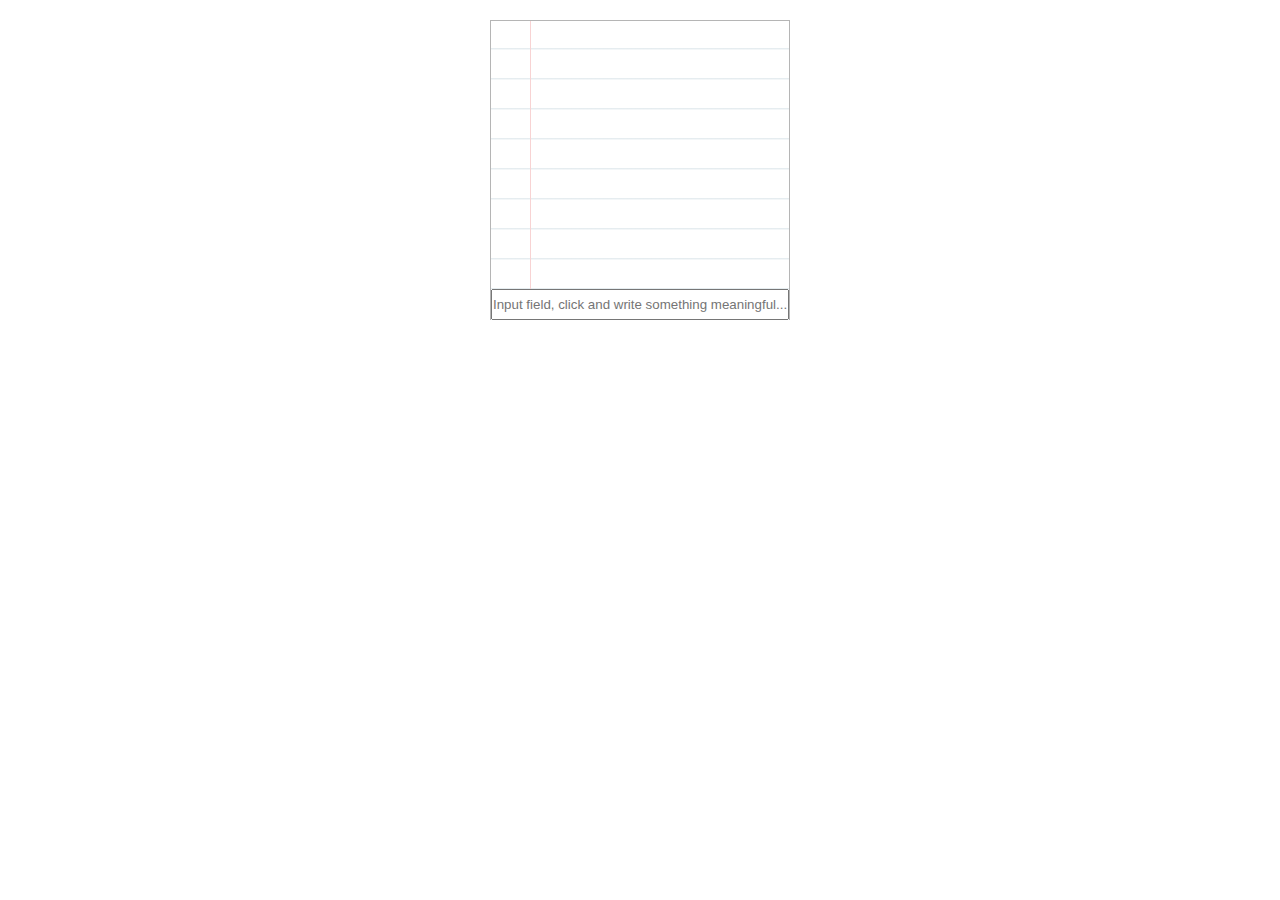
<file: input_tooltip_pencil/index.html>
<!DOCTYPE html>
<html lang="en">
<head>
    <meta charset="UTF-8">
    <meta name="viewport" content="width=device-width, initial-scale=1.0">
    <meta http-equiv="X-UA-Compatible" content="ie=edge">
    <title>Input tooltip pencil</title>

    <link rel="stylesheet" href="./styles.css">
</head>
<body>
    <div class="wrapper paper">
        <input id="input" maxlength="40" type="text" placeholder="Input field, click and write something meaningful...">
        <div id="pencil"></div>
    </div>
    <script src="./script.js"></script>
</body>
</html>
</file>
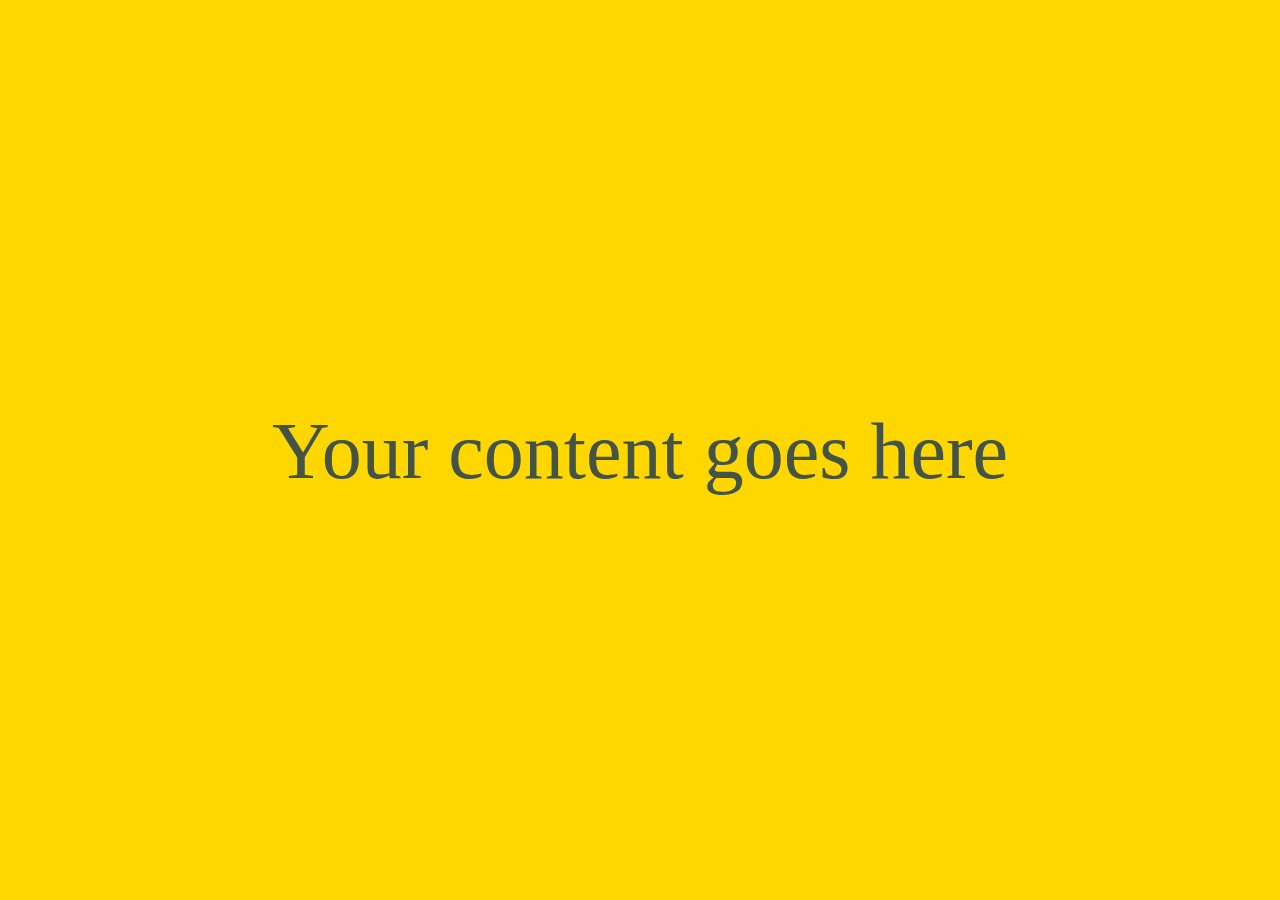
<file: scale_page/index.html>
<!DOCTYPE html>
<html lang="en">
<head>
    <meta charset="UTF-8">
    <meta name="viewport" content="width=device-width, initial-scale=1.0">
    <meta http-equiv="X-UA-Compatible" content="ie=edge">
    <title>Scaling home page</title>

    <link rel="stylesheet" href="style.css">
</head>
<body>
    
    
<div id="root">
    <div id="scalable">
        Your content goes here
    </div>
   
</div>

<script src="./script.js"></script>
</body>
</html>
</file>
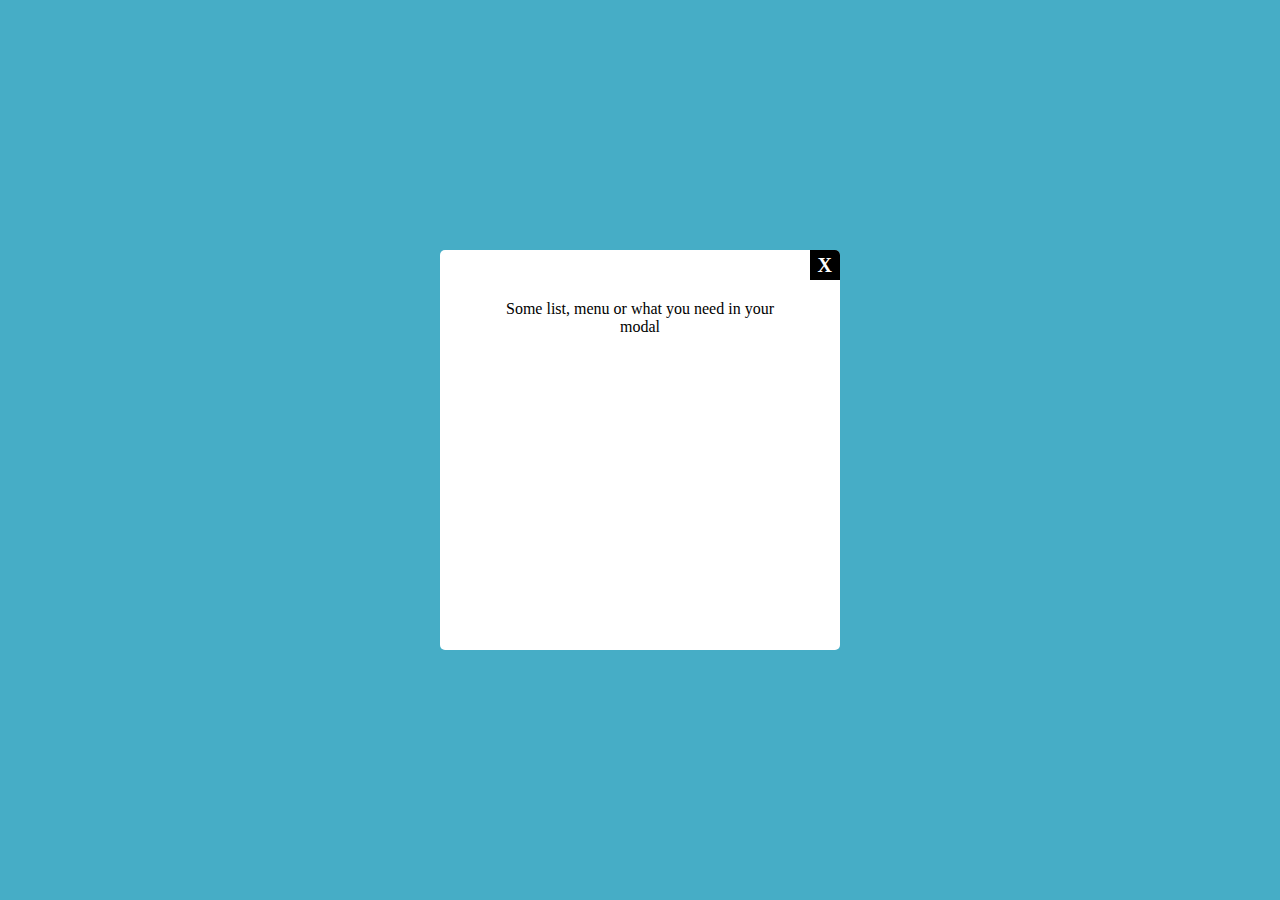
<file: simple_modal/index.html>
<!DOCTYPE html>
<html lang="en">
<head>
    <meta charset="UTF-8">
    <meta name="viewport" content="width=device-width, initial-scale=1.0">
    <meta http-equiv="X-UA-Compatible" content="ie=edge">
    <title>Fullscreen Modal</title>
    <link rel="stylesheet" href="./styles.css">
</head>
<body>
    <div class="overlay">
        <div class="modal">
            Some list, menu or what you need in your modal
            <div class="close-modal">X</div>
        </div>
    </div>
      
    <div class="wrapper">
        <p>
        This is the rest of the page under the modal, it is not selectable, clickable ect. if the modal is open
        </p>
        <span>CLICK TO OPEN MODAL</span>
    </div>

    <script src="./script.js"></script>
</body>
</html>
</file>
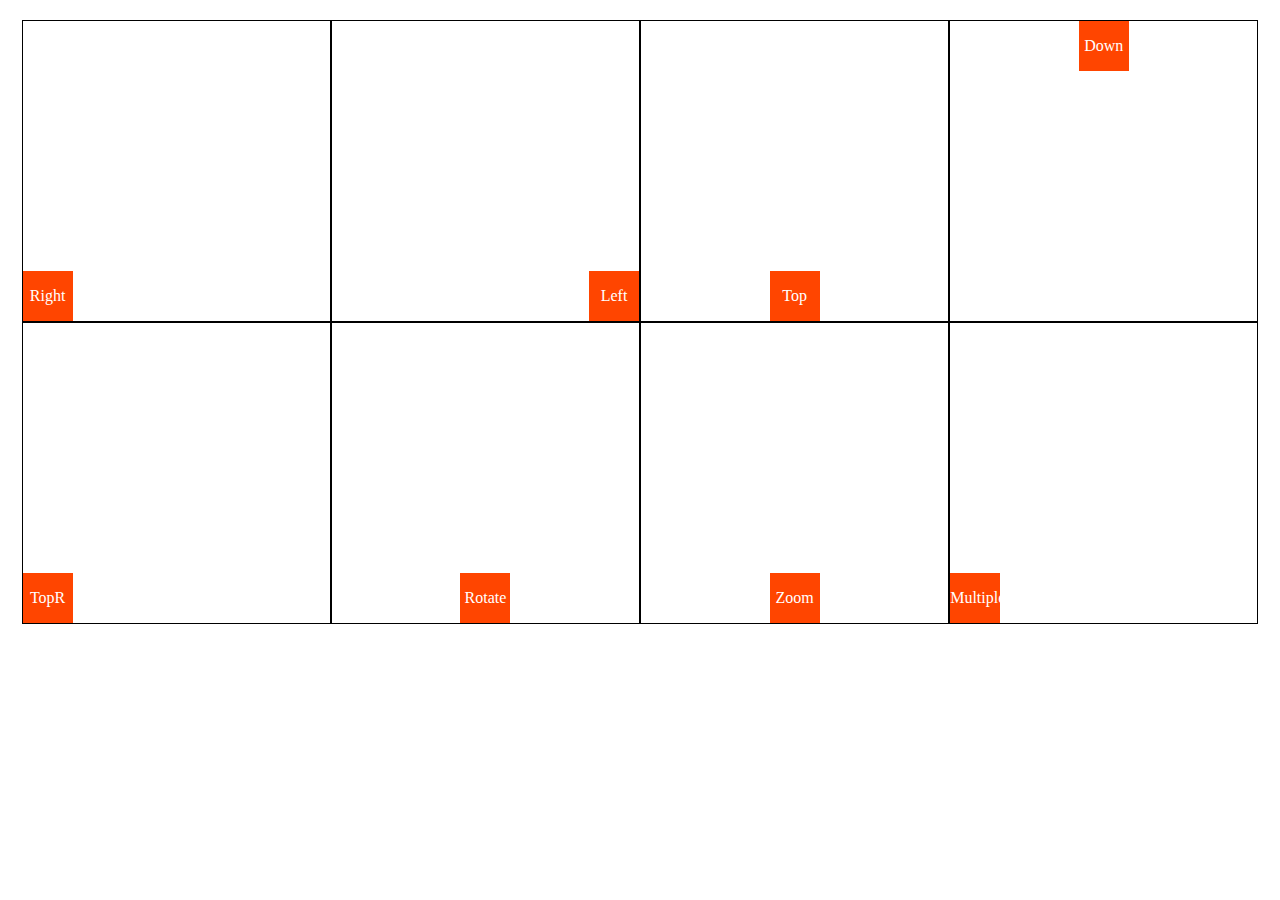
<file: transition_and_transform/index.html>
<!DOCTYPE html>
<html lang="en">

<head>
    <meta charset="UTF-8">
    <meta name="viewport" content="width=device-width, initial-scale=1.0">
    <meta http-equiv="X-UA-Compatible" content="ie=edge">
    <title>Transition and transform</title>
    <link rel="stylesheet" href="./styles.css">
</head>

<body>
    <div id="axisX">
        <div class="object first move-right">Right</div>
    </div>

    <div id="axisX">
        <div class="object second move-left">Left</div>
    </div>

    <div id="axisY">
        <div class="object third move-up">Top</div>
    </div>

    <div id="axisY">
        <div class="object fourth move-down">Down</div>
    </div>

    <div id="axisXY">
        <div class="object fifth move-ne">
            TopR
        </div>
    </div>

    <div id="axisXY">
        <div class="object sixt rotate360cw">
            Rotate
        </div>
    </div>

    <div id="axis">
        <div class="object seventh larger">
            Zoom
        </div>
    </div>

    <div id="axis">
        <div class="object eight multiple-move">
            Multiple
        </div>
    </div>
</body>

</html>
</file>
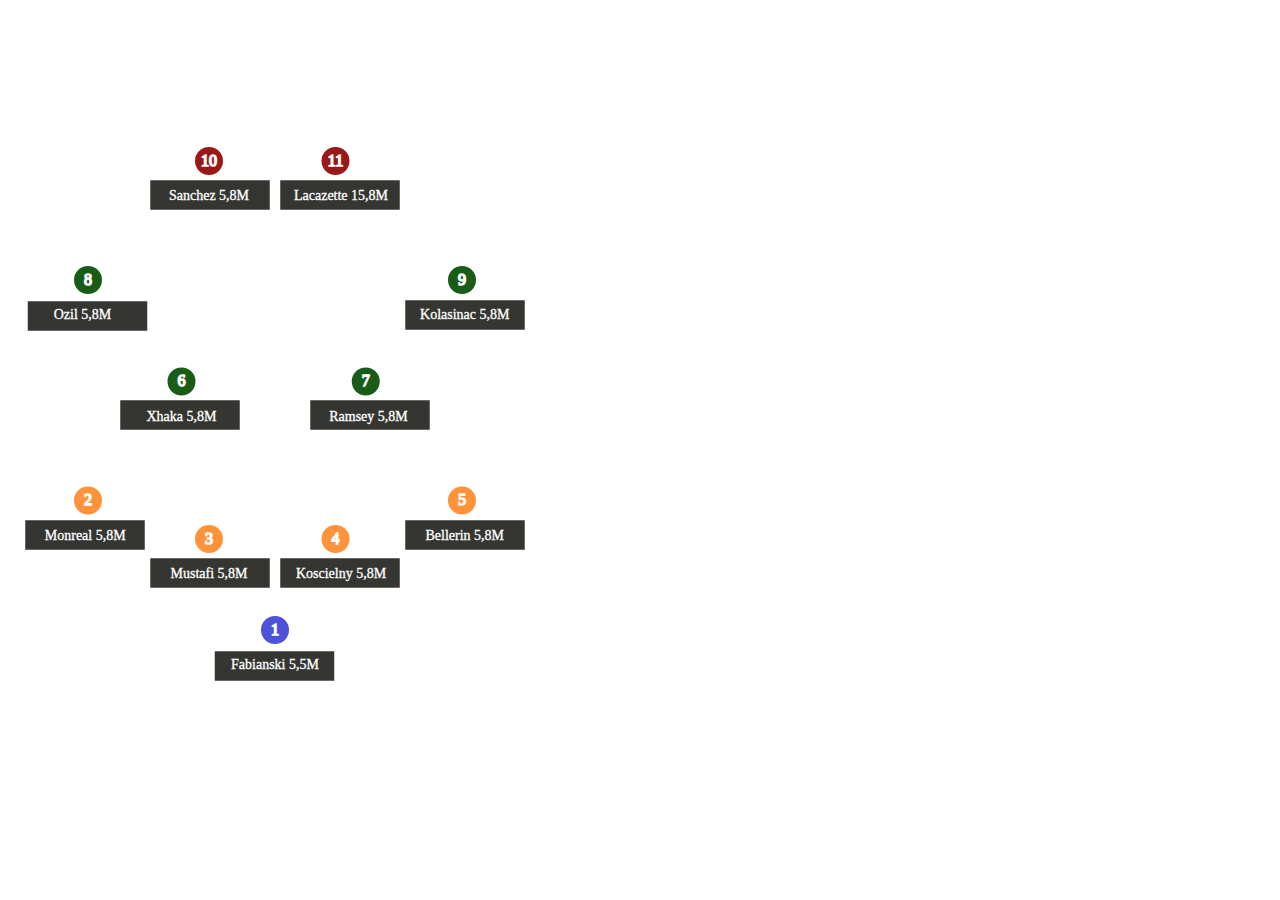
<file: fantasy_pitch/442.html>
<!DOCTYPE html>
<html lang="en">

<head>
    <meta charset="UTF-8">
    <meta name="viewport" content="width=device-width, initial-scale=1.0">
    <meta http-equiv="X-UA-Compatible" content="ie=edge">
    <title>football pitch</title>
    <link rel="stylesheet" href="./styles.css">
</head>

<body>
    <div id="pitch-box">
        <svg id="pitch-svg">
            <!-- Number 1 -->
            <g>
                <g>
                    <circle style="fill:#3b40d3; stroke:#ffffff; stroke-width:2; stroke-miterlimit:10;" cx="50%" cy="90%"
                        r="15"></circle>
                    <text x="50%" y="90%" text-anchor="middle" stroke="#ffffff" stroke-width="1.5px" dy=".3em">1</text>
                </g>

                <g>
                    <rect class="nameBox" x="39%" y="93%" style="fill: rgba(8, 8, 2, 0.9); stroke:rgb(255, 255, 255); stroke-width:0.5" />
                    <text x="50%" y="95%" text-anchor="middle" fill="#ffffff" font-size="14" font-family="Verdana"
                        stroke="#ffffff" stroke-width="0.3px" dy=".3em">Fabianski 5,5M</text>
                </g>
            </g>

            <!-- Number 2 -->
            <g>
                <g>
                    <circle style="fill:#ff8828; stroke:#ffffff; stroke-width:2; stroke-miterlimit:10;" cx="16%" cy="71.5%"
                        r="15"></circle>
                    <text x="16%" y="71.5%" text-anchor="middle" stroke="#ffffff" stroke-width="1.5px" dy=".3em">2</text>
                </g>
                <g>
                    <rect class="nameBox" x="25" y="520" style="fill: rgba(8, 8, 2, 0.9); stroke:rgb(255, 255, 255); stroke-width:0.5" />
                    <text x="15.5%" y="76.5%" text-anchor="middle" fill="#ffffff" font-size="14" font-family="Verdana"
                        stroke="#ffffff" stroke-width="0.3px" dy=".3em">Monreal 5,8M</text>
                </g>
            </g>

            <!-- Number 3 -->
            <g>
                <g>
                    <circle style="fill:#ff8828; stroke:#ffffff; stroke-width:2; stroke-miterlimit:10;" cx="38%" cy="77%"
                        r="15"></circle>
                    <text x="38%" y="77%" text-anchor="middle" stroke="#ffffff" stroke-width="1.5px" dy=".3em">3</text>
                </g>

                <g>
                    <rect class="nameBox" x="150" y="558" style="fill: rgba(8, 8, 2, 0.9); stroke:rgb(255, 255, 255); stroke-width:0.5" />
                    <text x="38%" y="82%" text-anchor="middle" fill="#ffffff" font-size="14" font-family="Verdana"
                        stroke="#ffffff" stroke-width="0.3px" dy=".3em">Mustafi 5,8M</text>
                </g>
            </g>
            <!-- Number 4 -->
            <g>
                <g>
                    <circle style="fill:#ff8828; stroke:#ffffff; stroke-width:2; stroke-miterlimit:10;" cx="61%" cy="77%"
                        r="15"></circle>
                    <text x="61%" y="77%" text-anchor="middle" stroke="#ffffff" stroke-width="1.5px" dy=".3em">4</text>
                </g>

                <g>
                    <rect class="nameBox" x="280" y="558" style="fill: rgba(8, 8, 2, 0.9); stroke:rgb(255, 255, 255); stroke-width:0.5" />
                    <text x="62%" y="82%" text-anchor="middle" fill="#ffffff" font-size="14" font-family="Verdana"
                        stroke="#ffffff" stroke-width="0.3px" dy=".3em">Koscielny 5,8M</text>
                </g>
            </g>
            <!-- Number 5 -->
            <g>
                <g>
                    <circle style="fill:#ff8828; stroke:#ffffff; stroke-width:2; stroke-miterlimit:10;" cx="84%" cy="71.5%"
                        r="15"></circle>
                    <text x="84%" y="71.5%" text-anchor="middle" stroke="#ffffff" stroke-width="1.5px" dy=".3em">5</text>
                </g>

                <g>
                    <rect class="nameBox" x="405" y="520" style="fill: rgba(8, 8, 2, 0.9); stroke:rgb(255, 255, 255); stroke-width:0.5" />
                    <text x="84.5%" y="76.5%" text-anchor="middle" fill="#ffffff" font-size="14" font-family="Verdana"
                        stroke="#ffffff" stroke-width="0.3px" dy=".3em">Bellerin 5,8M</text>
                </g>
            </g>

            <!-- Number 6 -->
            <g>
                <g>
                    <circle style="fill:#004b00; stroke:#ffffff; stroke-width:2; stroke-miterlimit:10;" cx="33%" cy="54.5%"
                        r="15"></circle>
                    <text x="33%" y="54.5%" text-anchor="middle" stroke="#ffffff" stroke-width="1.5px" dy=".3em">6</text>
                </g>

                <g>
                    <rect class="nameBox" x="120" y="400" style="fill: rgba(8, 8, 2, 0.9); stroke:rgb(255, 255, 255); stroke-width:0.5" />
                    <text x="33%" y="59.5%" text-anchor="middle" fill="#ffffff" font-size="14" font-family="Verdana"
                        stroke="#ffffff" stroke-width="0.3px" dy=".3em">Xhaka 5,8M</text>
                </g>
            </g>
            <!-- Number 7 -->
            <g>
                <g>
                    <circle style="fill:#004b00; stroke:#ffffff; stroke-width:2; stroke-miterlimit:10;" cx="66.5%" cy="54.5%"
                        r="15"></circle>
                    <text x="66.5%" y="54.5%" text-anchor="middle" stroke="#ffffff" stroke-width="1.5px" dy=".3em">7</text>
                </g>

                <g>
                    <rect class="nameBox" x="310" y="400" style="fill: rgba(8, 8, 2, 0.9); stroke:rgb(255, 255, 255); stroke-width:0.5" />
                    <text x="67%" y="59.5%" text-anchor="middle" fill="#ffffff" font-size="14" font-family="Verdana"
                        stroke="#ffffff" stroke-width="0.3px" dy=".3em">Ramsey 5,8M</text>
                </g>
            </g>

            <!-- Number 8 -->
            <g>
                <g>
                    <circle style="fill:#004b00; stroke:#ffffff; stroke-width:2; stroke-miterlimit:10;" cx="16%" cy="40%"
                        r="15"></circle>
                    <text x="16%" y="40%" text-anchor="middle" stroke="#ffffff" stroke-width="1.5px" dy=".3em">8</text>
                </g>

                <g>
                    <rect class="nameBox" x="5%" y="43%" style="fill: rgba(8, 8, 2, 0.9); stroke:rgb(255, 255, 255); stroke-width:0.5" />
                    <text x="15%" y="45%" text-anchor="middle" fill="#ffffff" font-size="14" font-family="Verdana"
                        stroke="#ffffff" stroke-width="0.3px" dy=".3em">Ozil 5,8M</text>
                </g>
            </g>
            <!-- Number 9 -->
            <g>
                <g>
                    <circle style="fill:#004b00; stroke:#ffffff; stroke-width:2; stroke-miterlimit:10;" cx="84%" cy="40%"
                        r="15"></circle>
                    <text x="84%" y="40%" text-anchor="middle" stroke="#ffffff" stroke-width="1.5px" dy=".3em">9</text>
                </g>

                <g>
                    <rect class="nameBox" x="405" y="300" style="fill: rgba(8, 8, 2, 0.9); stroke:rgb(255, 255, 255); stroke-width:0.5" />
                    <text x="84.5%" y="45%" text-anchor="middle" fill="#ffffff" font-size="14" font-family="Verdana"
                        stroke="#ffffff" stroke-width="0.3px" dy=".3em">Kolasinac 5,8M</text>
                </g>
            </g>

            <!-- Number 10 -->
            <g>
                <g>
                    <circle style="fill:#900000; stroke:#ffffff; stroke-width:2; stroke-miterlimit:10;" cx="38%" cy="23%"
                        r="15"></circle>
                    <text x="38%" y="23%" text-anchor="middle" stroke="#ffffff" stroke-width="1.5px" dy=".3em">10</text>
                </g>

                <g>
                    <rect class="nameBox" x="150" y="180" style="fill: rgba(8, 8, 2, 0.9); stroke:rgb(255, 255, 255); stroke-width:0.5" />
                    <text x="38%" y="28%" text-anchor="middle" fill="#ffffff" font-size="14" font-family="Verdana"
                        stroke="#ffffff" stroke-width="0.3px" dy=".3em">Sanchez 5,8M</text>
                </g>
            </g>
            <!-- Number 11 -->
            <g>
                <g>
                    <circle style="fill:#900000; stroke:#ffffff; stroke-width:2; stroke-miterlimit:10;" cx="61%" cy="23%"
                        r="15"></circle>
                    <text x="61%" y="23%" text-anchor="middle" stroke="#ffffff" stroke-width="1.5px" dy=".3em">11</text>
                </g>

                <g>
                    <rect class="nameBox" x="280" y="180" style="fill: rgba(8, 8, 2, 0.9); stroke:rgb(255, 255, 255); stroke-width:0.5" />
                    <text x="62%" y="28%" text-anchor="middle" fill="#ffffff" font-size="14" font-family="Verdana"
                        stroke="#ffffff" stroke-width="0.3px" dy=".3em">Lacazette 15,8M</text>
                </g>
            </g>
        </svg>
    </div>

</body>

</html>
</file>
<file: input_tooltip_pencil/styles.css>
body {
    margin: 0;
    padding: 0;
}

.wrapper {
    width: 300px;
    height: 300px;
    margin: 20px auto;
    position: relative;
    box-sizing: border-box;
    border-top: 1px solid #000000;
}

/* Extracted from http://jsfiddle.net/bluetidepro/3Rdqy/ */
.paper {
    padding: 37px 55px 27px;
    position: relative;
    border: 1px solid #B5B5B5;
    border-bottom: 0;
    background: white;
    background: -webkit-linear-gradient(top, #DFE8EC 0%, white 8%) 0 57px;
    background: -moz-linear-gradient(top, #DFE8EC 0%, white 8%) 0 57px;
    background: linear-gradient(top, #DFE8EC 0%, white 8%) 0 57px;
    -webkit-background-size: 100% 30px;
    -moz-background-size: 100% 30px;
    -ms-background-size: 100% 30px;
    background-size: 100% 30px;
}
.paper::after {content:''; position:absolute; width:0px; top:0; left:39px; bottom:0; border-left:1px solid #F8D3D3;}


#pencil {
    display: inline-block;
    display: none;
    position: absolute;
    top: 160px;
    left: 30px;
    width: 12px;
    height: 80px;
    padding: 2px;
    border-top: 20px solid rgb(196, 48, 83);
    border-top-right-radius: 5px;
    border-top-left-radius: 5px;
    border-bottom: 10px solid black;
    -webkit-clip-path: polygon(0% 0%, 100% 0, 100% 80%, 50% 100%, 0 80%);
    clip-path: polygon(0% 0%, 100% 0, 100% 80%, 50% 100%, 0 80%);
    background-color: #F4B303;
    /* Permalink - use to edit and share this gradient: http://colorzilla.com/gradient-editor/#f4b303+0,f4b303+84,f2e28c+99 */
    background: #f4b303; /* Old browsers */
    background: -moz-linear-gradient(top, #f4b303 0%, #f4b303 84%, #f2e28c 99%); /* FF3.6-15 */
    background: -webkit-linear-gradient(top, #f4b303 0%,#f4b303 84%,#f2e28c 99%); /* Chrome10-25,Safari5.1-6 */
    background: linear-gradient(to bottom, #f4b303 0%,#f4b303 84%,#f2e28c 99%); /* W3C, IE10+, FF16+, Chrome26+, Opera12+, Safari7+ */
    filter: progid:DXImageTransform.Microsoft.gradient( startColorstr='#f4b303', endColorstr='#f2e28c',GradientType=0 ); /* IE6-9 */
    -ms-transform: rotate(20deg); /* IE 9 */
    -webkit-transform: rotate(20deg); /* Safari 3-8 */
    transform: rotate(20deg);
    z-index: 999999;
}

input {
    width: 100%;
    padding: 6px 0;
    position: absolute;
    bottom: 0;
    left: 0;
    box-sizing: border-box;
    
    z-index: 999999;
}

input:focus {
    outline: none;
    border: 2px solid green;
}

input:focus + #pencil {
   display: initial;
}
</file>
<file: scale_page/style.css>
body {
    margin: 0;
    padding:0;
}

#root {
    align-items: center;
    box-sizing: border-box;
    display:flex;
    height: 100vh;
    justify-content: center;
    width: 100vw;
}

#scalable {
    align-items: center;
    background-color: gold;
    color: #435346;
    display: flex;
    font-size: 40px;
    height: 50vh;
    justify-content: center;
    transition: all 3s;
    visibility: hidden;
    width: 50vw;
}
</file>
<file: simple_modal/styles.css>
html,
body {
    margin: 0;
    padding: 0;
    height: 100%;
    display: flex;
    justify-content: center;
    align-items: center;
}

.wrapper {
    width: 300px;
    height: 300px;
    display: flex;
    flex-direction: column;
    justify-content: center;
    align-items: center;
}

.wrapper span {
    background-color: green;
    color: #ffffff;
    padding: 10px;
    border-radius: 5px;
}

.wrapper span:hover {
    cursor: pointer;
}

.overlay {
    position: fixed;
    top: 0;
    right: 0;
    bottom: 0;
    left: 0;
    background-color: rgba(70, 173, 198, 1);
    z-index: 9999998;
    display: flex;
    align-items: center;
    justify-content: center;
}

.overlay .modal {
    background-color: #ffffff;
    width: 300px;
    height: 300px;
    border-radius: 5px;
    padding: 50px;
    text-align: center;
    position: relative;
}

.modal .close-modal {
    position: absolute;
    right: 0;
    top: 0;
    padding: 5px 8px;
    background-color: #000000;
    color: #ffffff;
    font-size: 20px;
    line-height: 20px;
    font-weight: bold;
    border-top-right-radius: 5px;
}

.modal .close-modal:hover {
    cursor: pointer;
}

.hidden-element {
    display: none;
}
</file>
<file: transition_and_transform/styles.css>
/*
Original demo source:
https://webdesign.tutsplus.com/articles/css3-transitions-and-transforms-from-scratch--webdesign-4975
*/

body {
    margin: 0;
    padding: 0;
    padding-top: 20px;
    display: flex;
    justify-content: center;
    flex-wrap: wrap;
}

/* Containers */

#axisX {
    border: 1px solid black;
    width: 200px;
    height: 300px;
    position: relative;
    display: inline-block;
    flex-basis: 24%;
}

#axisY {
    border: 1px solid black;
    width: 200px;
    height: 300px;
    position: relative;
    display: inline-block;
    flex-basis: 24%;
}

#axisXY {
    border: 1px solid black;
    width: 200px;
    height: 300px;
    position: relative;
    display: inline-block;
    flex-basis: 24%;
}

#axis {
    border: 1px solid black;
    width: 200px;
    height: 300px;
    position: relative;
    display: inline-block;
    flex-basis: 24%;
}

/* Position and transition of box */

.object {
    width: 50px;
    height: 50px;
    background-color: orangered;
    color: #ffffff;
    text-align: center;
    position: absolute;
    transition: all 5s ease;
    -webkit-transition: all 5s ease;
    /** Chrome & Safari **/
    -moz-transition: all 5s ease;
    /** Firefox **/
    -o-transition: all 5s ease;
    /** Opera **/
}

/* Start positions of boxes */

.first {
    bottom: 0;
    left: 0;
    line-height: 50px;
}

.second {
    bottom: 0;
    right: 0;
    line-height: 50px;
}

.third {
    bottom: 0;
    left: calc(50% - 25px);
    line-height: 50px;
}

.fourth {
    top: 0;
    left: calc(50% - 25px);
    line-height: 50px;
}

.fifth {
    bottom: 0;
    left: 0;
    line-height: 50px;
}

.sixt {
    bottom: 0;
    left: calc(50% - 25px);
    line-height: 50px;
}

.seventh {
    bottom: 0;
    left: calc(50% - 25px);
    line-height: 50px;
}

.eight {
    bottom: 0;
    left: 0;
    line-height: 50px;
}

/* Hover and transform different images*/

#axisX:hover .move-right {
    transform: translate(150px, 0);
    -webkit-transform: translate(150px, 0);
    /** Chrome & Safari **/
    -o-transform: translate(150px, 0);
    /** Opera **/
    -moz-transform: translate(150px, 0);
    /** Firefox **/
}

#axisX:hover .move-left {
    transform: translate(-150px, 0);
    -webkit-transform: translate(-150px, 0);
    /** Safari & Chrome **/
    -o-transform: translate(-150px, 0);
    /** Opera **/
    -moz-transform: translate(-150px, 0);
    /** Firefox **/
}

#axisY:hover .move-up {
    transform: translate(0, -250px);
    -webkit-transform: translate(0, -250px);
    -o-transform: translate(0, -250px);
    -moz-transform: translate(0, -250px);
}

#axisY:hover .move-down {
    transform: translate(0, 250px);
    -webkit-transform: translate(0, 250px);
    -o-transform: translate(0, 250px);
    -moz-transform: translate(0, 250px);
}

#axisXY:hover .move-ne {
    transform: translate(150px, -250px);
    -webkit-transform: translate(150px, -250px);
    -o-transform: translate(150px, -250px);
    -moz-transform: translate(150px, -250px);
}

#axisXY:hover .rotate360cw {
    transform: rotate(360deg);
    -webkit-transform: rotate(360deg);
    -o-transform: rotate(360deg);
    -moz-transform: rotate(360deg);
}

#axis:hover .larger {
    transform: scale(2);
    -webkit-transform: scale(2);
    -o-transform: scale(2);
    -moz-transform: scale(2);
}

#axis:hover .multiple-move {
    transform: translate(150px, -150px) rotate(360deg);
    -webkit-transform: translate(150px, -150px) rotate(360deg);
    -o-transform: translate(150px, -150px) rotate(360deg);
    -moz-transform: translate(150px, -150px) rotate(360deg);
}
</file>
<file: fantasy_pitch/styles.css>
html, body {
    padding: 0;
    margin: 0;
}

#pitch-box {
    background: url("https://365psd.com/images/istock/previews/8041/80419113-vertical-realistic-football-soccer-field-illustration.jpg") no-repeat;
    opacity: 0.9;
    background-size: 100% 100%;
    background-repeat: no-repeat;
    width: 550px;
    height: 700px;
}

#pitch-svg {
    width: inherit;
    height: inherit;
}

.nameBox {
    width: 120px;
    height: 30px;
}

@media (max-width: 550px) {
    #pitch-box {
        width: 100vw;
    }
    .nameBox {
        display: none;
    }
}
</file>
